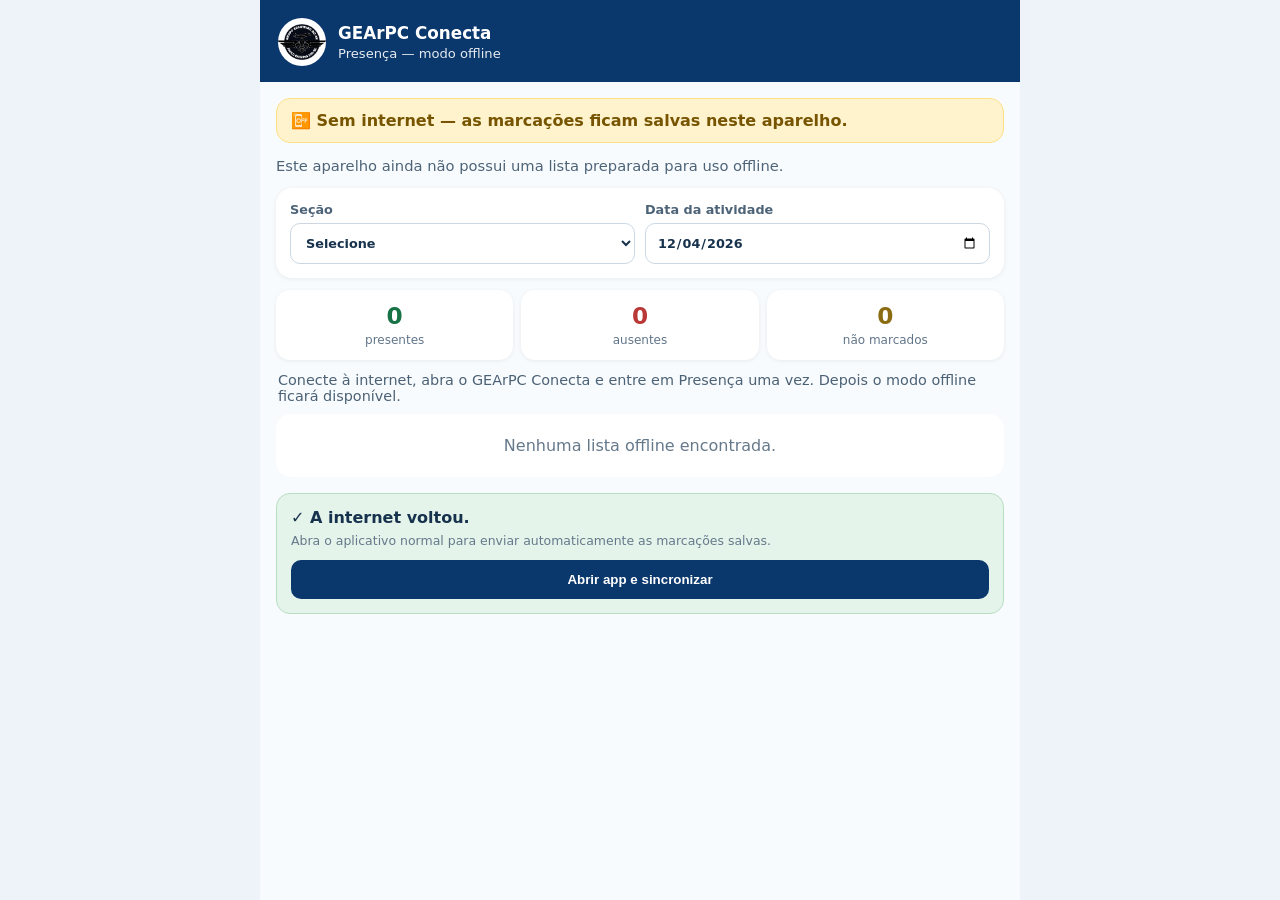
<file: offline.html>
<!DOCTYPE html>
<html lang="pt-BR">
<head>
  <meta charset="UTF-8" />
  <meta name="viewport" content="width=device-width, initial-scale=1.0" />
  <meta name="theme-color" content="#0a376c" />
  <title>GEArPC Conecta — Presença offline</title>
  <style>
    :root{font-family:system-ui,-apple-system,BlinkMacSystemFont,"Segoe UI",sans-serif;color:#17324d;background:#edf3f8}
    *{box-sizing:border-box}body{margin:0;background:#edf3f8}.shell{max-width:760px;margin:0 auto;min-height:100vh;background:#f8fbfd}
    header{background:#0a376c;color:white;padding:18px 18px 16px;display:flex;align-items:center;gap:12px;position:sticky;top:0;z-index:5}
    header img{width:48px;height:48px;border-radius:50%;object-fit:cover;background:white}header strong{display:block;font-size:1.05rem}header span{font-size:.82rem;opacity:.9}
    main{padding:16px}.offline-banner{background:#fff3cd;border:1px solid #ffe08a;border-radius:14px;padding:12px 14px;margin-bottom:14px;font-weight:700;color:#765400}
    .person{margin:0 0 14px;color:#4d6378;font-size:.92rem}.controls{display:grid;grid-template-columns:1fr 1fr;gap:10px;background:white;border-radius:16px;padding:14px;box-shadow:0 1px 5px #0001}
    label{display:flex;flex-direction:column;gap:6px;font-size:.8rem;font-weight:700;color:#4d6378}select,input{width:100%;padding:11px;border:1px solid #cbd8e3;border-radius:10px;background:white;font:inherit;color:#17324d}
    .summary{display:grid;grid-template-columns:repeat(3,1fr);gap:8px;margin:12px 0}.stat{background:white;border-radius:14px;padding:12px;text-align:center;box-shadow:0 1px 4px #0001}.stat strong{font-size:1.45rem;display:block}.stat span{font-size:.75rem;color:#617589}.present strong{color:#177245}.absent strong{color:#b93838}.pending strong{color:#8b6c13}
    #message{min-height:24px;margin:10px 2px;font-size:.9rem;color:#4b6175}.list{display:grid;gap:10px}.card{background:white;border-radius:15px;padding:13px;box-shadow:0 1px 5px #0001;border-left:5px solid #b7c7d5}.card.presente{border-left-color:#1f8a55}.card.ausente{border-left-color:#c54a4a}.name{font-weight:800;margin-bottom:9px}.actions{display:grid;grid-template-columns:1fr 1fr;gap:8px}.actions button{border:0;border-radius:10px;padding:10px;font-weight:800;font-size:.86rem}.btn-present{background:#e4f6ec;color:#176a42}.btn-absent{background:#fde8e8;color:#9f3030}.btn-present.selected{background:#218653;color:white}.btn-absent.selected{background:#bd4545;color:white}.btn-clear{grid-column:1/-1;background:#eef3f6;color:#526779}
    .empty{background:white;border-radius:15px;padding:22px;text-align:center;color:#65798b}.online-box{margin-top:16px;padding:14px;background:#e5f4ea;border:1px solid #b7ddc4;border-radius:14px}.online-box button{width:100%;border:0;border-radius:10px;padding:12px;background:#0a376c;color:white;font-weight:800}.hidden{display:none!important}.small{font-size:.78rem;color:#65798b;margin-top:6px}
    @media(max-width:520px){.controls{grid-template-columns:1fr}.summary{gap:6px}.stat{padding:10px 6px}.stat strong{font-size:1.3rem}}
  </style>
</head>
<body>
<div class="shell">
  <header><img src="logo-grupo.jpeg" alt=""><div><strong>GEArPC Conecta</strong><span>Presença — modo offline</span></div></header>
  <main>
    <div class="offline-banner">📴 Sem internet — as marcações ficam salvas neste aparelho.</div>
    <p id="person" class="person"></p>
    <section class="controls">
      <label>Seção<select id="section"><option value="">Selecione</option></select></label>
      <label>Data da atividade<input id="date" type="date"></label>
    </section>
    <section class="summary">
      <div class="stat present"><strong id="present">0</strong><span>presentes</span></div>
      <div class="stat absent"><strong id="absent">0</strong><span>ausentes</span></div>
      <div class="stat pending"><strong id="pending">0</strong><span>não marcados</span></div>
    </section>
    <p id="message"></p>
    <section id="list" class="list"></section>
    <section id="onlineBox" class="online-box hidden">
      <strong>✓ A internet voltou.</strong>
      <p class="small">Abra o aplicativo normal para enviar automaticamente as marcações salvas.</p>
      <button id="syncButton" type="button">Abrir app e sincronizar</button>
    </section>
  </main>
</div>
<script>
(() => {
  const $ = id => document.getElementById(id);
  const ui = {person:$('person'),section:$('section'),date:$('date'),present:$('present'),absent:$('absent'),pending:$('pending'),message:$('message'),list:$('list'),onlineBox:$('onlineBox'),sync:$('syncButton')};
  const esc = v => String(v ?? '').replaceAll('&','&amp;').replaceAll('<','&lt;').replaceAll('>','&gt;').replaceAll('"','&quot;').replaceAll("'",'&#039;');
  const today = () => { const d=new Date(); return `${d.getFullYear()}-${String(d.getMonth()+1).padStart(2,'0')}-${String(d.getDate()).padStart(2,'0')}`; };
  let ctx = null;

  function findContext(){
    const found=[];
    for(let i=0;i<localStorage.length;i++){
      const key=localStorage.key(i)||'';
      if(!key.startsWith('gearpc-presenca-offline-v24:')) continue;
      const uid=key.slice('gearpc-presenca-offline-v24:'.length);
      try{
        const store=JSON.parse(localStorage.getItem(key)||'null');
        const access=JSON.parse(localStorage.getItem(`gearpc-offline-access-v24:${uid}`)||'null');
        if(!store?.base?.secoes?.length || !store?.base?.jovens?.length || !access?.ativo) continue;
        const at=Date.parse(access.savedAt||store.base.at||0)||0;
        found.push({uid,key,store,access,at});
      }catch{}
    }
    found.sort((a,b)=>b.at-a.at);
    return found[0]||null;
  }

  function readStore(){ try{return JSON.parse(localStorage.getItem(ctx.key)||'null')||{base:null,calls:{},queue:[]};}catch{return {base:null,calls:{},queue:[]};} }
  function writeStore(s){ localStorage.setItem(ctx.key,JSON.stringify(s)); ctx.store=s; }
  function keyFor(){ return `${Number(ui.section.value||0)}|${ui.date.value||''}`; }
  function allowedSections(){
    const base=ctx.store.base;
    const active=(base.secoes||[]).filter(s=>s.ativo!==false);
    if(ctx.access.isAdmin) return active;
    const own=new Set((base.own||[]).map(Number));
    return active.filter(s=>own.has(Number(s.id)));
  }
  function renderSections(){
    const base=ctx.store.base, ramo=new Map((base.ramos||[]).map(r=>[Number(r.id),r]));
    const secs=allowedSections();
    ui.section.innerHTML='<option value="">Selecione</option>'+secs.map(s=>`<option value="${s.id}">${esc(s.nome)}${ramo.get(Number(s.ramo_id))?` — ${esc(ramo.get(Number(s.ramo_id)).nome)}`:''}</option>`).join('');
    if(secs[0]) ui.section.value=String(secs[0].id);
  }
  function selectionRows(){
    const s=readStore(), key=keyFor(), baseRows=(s.calls?.[key]?.rows||[]);
    const map=new Map(baseRows.map(r=>[Number(r.jovem_id),{...r}]));
    for(const q of (s.queue||[]).filter(q=>q.key===key)){
      if(q.type==='delete') map.delete(Number(q.jovemId));
      if(q.type==='upsert') map.set(Number(q.jovemId),{jovem_id:Number(q.jovemId),status:q.status,_local:true});
    }
    return [...map.values()];
  }
  function queueOp(op){
    const s=readStore(); s.queue ||= [];
    s.queue=s.queue.filter(q=>!(q.key===op.key && Number(q.jovemId)===Number(op.jovemId)));
    s.queue.push(op); writeStore(s);
  }
  function render(){
    const sid=Number(ui.section.value||0), date=ui.date.value;
    if(!sid||!date){ ui.list.innerHTML='<div class="empty">Selecione uma seção e uma data.</div>'; return; }
    const base=ctx.store.base;
    const young=(base.jovens||[]).filter(j=>j.ativo!==false&&Number(j.secao_id)===sid).sort((a,b)=>String(a.nome_completo).localeCompare(String(b.nome_completo),'pt-BR'));
    const rows=selectionRows(), sm=new Map(rows.map(r=>[Number(r.jovem_id),r.status]));
    let p=0,a=0; for(const j of young){ if(sm.get(Number(j.id))==='presente')p++; if(sm.get(Number(j.id))==='ausente')a++; }
    ui.present.textContent=String(p); ui.absent.textContent=String(a); ui.pending.textContent=String(Math.max(0,young.length-p-a));
    const queued=(readStore().queue||[]).filter(q=>q.key===keyFor()).length;
    ui.message.textContent=queued?`📌 ${queued} alteração(ões) salva(s) neste aparelho, aguardando sincronização.`:'Faça a chamada normalmente. Nada será perdido ao fechar o app.';
    if(!young.length){ ui.list.innerHTML='<div class="empty">Nenhum jovem ativo salvo para esta seção.</div>'; return; }
    ui.list.innerHTML=young.map(j=>{const st=sm.get(Number(j.id))||'pendente';return `<article class="card ${st}"><div class="name">${esc(j.nome_completo)}</div><div class="actions"><button class="btn-present ${st==='presente'?'selected':''}" data-id="${j.id}" data-status="presente">✓ Presente</button><button class="btn-absent ${st==='ausente'?'selected':''}" data-id="${j.id}" data-status="ausente">✕ Ausente</button>${st!=='pendente'?`<button class="btn-clear" data-clear="${j.id}">↺ Limpar marcação</button>`:''}</div></article>`;}).join('');
  }
  function mark(id,status){ const sid=Number(ui.section.value||0),date=ui.date.value;if(!sid||!date)return;queueOp({type:'upsert',key:keyFor(),secaoId:sid,date,jovemId:Number(id),status,at:new Date().toISOString()});render(); }
  function clear(id){ const sid=Number(ui.section.value||0),date=ui.date.value;if(!sid||!date)return;queueOp({type:'delete',key:keyFor(),secaoId:sid,date,jovemId:Number(id),at:new Date().toISOString()});render(); }
  function updateOnline(){ ui.onlineBox.classList.toggle('hidden',!navigator.onLine); }

  ctx=findContext();
  ui.date.value=today();
  if(!ctx){
    ui.person.textContent='Este aparelho ainda não possui uma lista preparada para uso offline.';
    ui.message.textContent='Conecte à internet, abra o GEArPC Conecta e entre em Presença uma vez. Depois o modo offline ficará disponível.';
    ui.list.innerHTML='<div class="empty">Nenhuma lista offline encontrada.</div>';
    updateOnline();
    return;
  }
  ui.person.textContent=ctx.access.nome?`Usuário: ${ctx.access.nome}`:'Usuário autorizado neste aparelho';
  renderSections();
  if(!allowedSections().length){
    ui.message.textContent='Este perfil não possui seção vinculada para lançamento de presença offline.';
    ui.list.innerHTML='<div class="empty">Sem seção disponível.</div>';
  }else render();

  ui.section.addEventListener('change',render); ui.date.addEventListener('change',render);
  ui.list.addEventListener('click',e=>{const b=e.target.closest('button');if(!b)return;if(b.dataset.id)mark(Number(b.dataset.id),b.dataset.status);if(b.dataset.clear)clear(Number(b.dataset.clear));});
  ui.sync.addEventListener('click',()=>location.href='./');
  window.addEventListener('online',updateOnline); window.addEventListener('offline',updateOnline); updateOnline();
})();
</script>
</body>
</html>
</file>
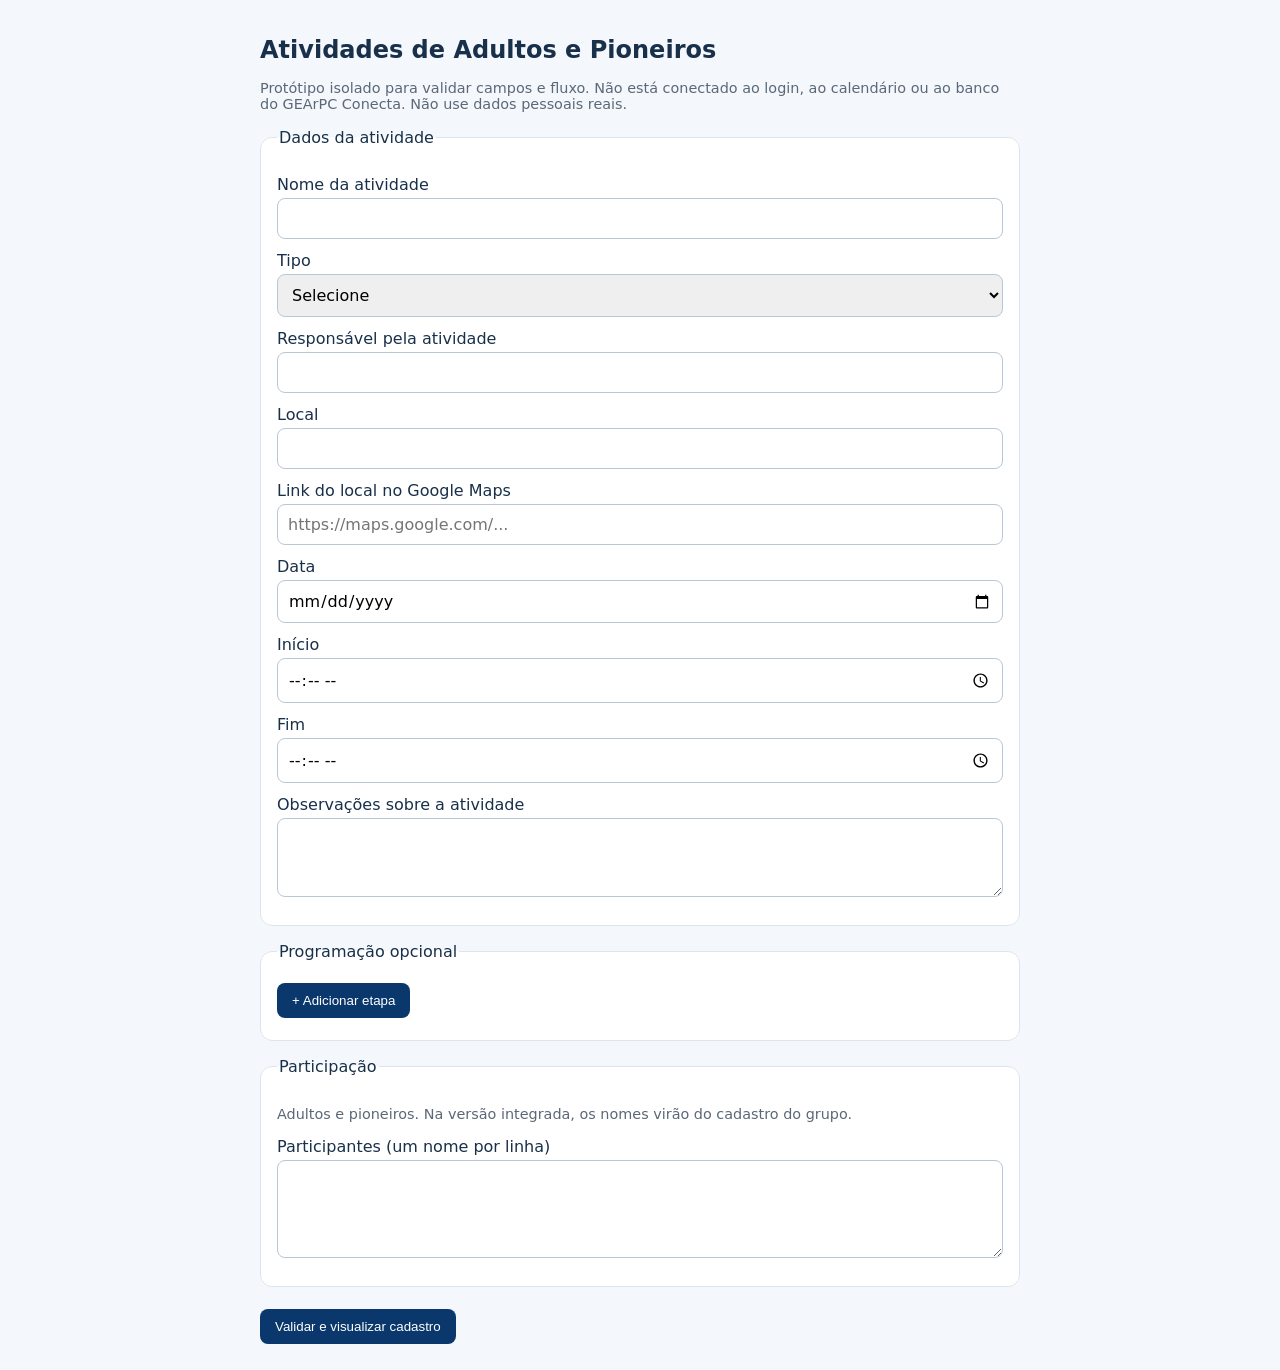
<file: prototipos/atividades-adultos-pioneiros.html>
<!doctype html>
<html lang="pt-BR"><meta charset="utf-8"><meta name="viewport" content="width=device-width,initial-scale=1">
<title>Protótipo — Atividades de Adultos e Pioneiros</title>
<style>body{font:16px system-ui;background:#f4f7fb;color:#18304a;max-width:760px;margin:auto;padding:20px}h1{font-size:1.5rem}fieldset{background:white;border:1px solid #dce4ed;border-radius:12px;padding:16px;margin:16px 0}label{display:block;margin:12px 0}input,select,textarea{display:block;box-sizing:border-box;width:100%;padding:10px;margin-top:4px;border:1px solid #b8c7d7;border-radius:8px;font:inherit}button{padding:10px 15px;border:0;border-radius:8px;background:#0a376c;color:white;margin:6px 6px 6px 0;cursor:pointer}.secondary{background:#5a6777}.step{border-top:1px solid #ddd;padding-top:10px}.note{color:#5b6877;font-size:.9rem}#saved{white-space:pre-wrap;overflow-wrap:anywhere}</style>
<h1>Atividades de Adultos e Pioneiros</h1>
<p class="note">Protótipo isolado para validar campos e fluxo. Não está conectado ao login, ao calendário ou ao banco do GEArPC Conecta. Não use dados pessoais reais.</p>
<form id="activity">
<fieldset><legend>Dados da atividade</legend>
<label>Nome da atividade<input name="nome" required></label>
<label>Tipo<select name="tipo" required><option value="">Selecione</option><option>Formação</option><option>Indaba</option><option>Oficina</option><option>Curso</option><option>Reunião</option><option>Seminário</option><option>Outro</option></select></label>
<label>Responsável pela atividade<input name="responsavel" required></label>
<label>Local<input name="local" required></label>
<label>Link do local no Google Maps<input name="maps" type="url" placeholder="https://maps.google.com/..."></label>
<label>Data<input name="data" type="date" required></label>
<label>Início<input name="inicio" type="time" required></label>
<label>Fim<input name="fim" type="time" required></label>
<label>Observações sobre a atividade<textarea name="observacoes" rows="3"></textarea></label></fieldset>
<fieldset><legend>Programação opcional</legend><div id="steps"></div><button type="button" id="add">+ Adicionar etapa</button></fieldset>
<fieldset><legend>Participação</legend><p class="note">Adultos e pioneiros. Na versão integrada, os nomes virão do cadastro do grupo.</p><label>Participantes (um nome por linha)<textarea name="participantes" rows="4"></textarea></label></fieldset>
<button type="submit">Validar e visualizar cadastro</button></form>
<section id="result" hidden><h2>Cadastro preparado</h2><pre id="saved"></pre><button id="finish" type="button">Abrir avaliação pós-atividade</button></section>
<section id="evaluation" hidden><h2>Avaliação anônima (protótipo)</h2><p class="note">Não registra identidade ou respostas em servidor.</p><form id="evalForm"><div id="questions"></div><label>O que mais gostou?<textarea name="positivo"></textarea></label><label>O que melhorar?<textarea name="melhorias"></textarea></label><button type="submit">Visualizar avaliação</button></form><pre id="evalResult"></pre></section>
<script>
const $=id=>document.getElementById(id);
$('add').onclick=()=>{const d=document.createElement('div');d.className='step';d.innerHTML='<label>Etapa<input class="etapa" required></label><label>Formador ou instrutor<input class="formador"></label><label>Início (opcional)<input class="inicio" type="time"></label><label>Fim (opcional)<input class="fim" type="time"></label><button type="button" class="secondary">Remover etapa</button>';d.querySelector('button').onclick=()=>d.remove();$('steps').append(d)};
$('activity').onsubmit=e=>{e.preventDefault();const f=new FormData(e.target);if(f.get('fim')<=f.get('inicio'))return alert('O término deve ser posterior ao início.');const maps=f.get('maps');if(maps&&!/^https:\/\/(www\.)?(google\.[^/]+\/maps|maps\.google\.[^/]+|maps\.app\.goo\.gl)\//i.test(maps))return alert('Informe um link válido do Google Maps.');const obj=Object.fromEntries(f);obj.etapas=[...document.querySelectorAll('.step')].map(x=>({etapa:x.querySelector('.etapa').value,formador:x.querySelector('.formador').value,inicio:x.querySelector('.inicio').value,fim:x.querySelector('.fim').value}));$('saved').textContent=JSON.stringify(obj,null,2);$('result').hidden=false;$('result').scrollIntoView()};
const questions=['Organização','Conteúdo','Clareza dos formadores','Aproveitamento','Local e estrutura'];
$('questions').innerHTML=questions.map((q,i)=>'<label>'+q+'<select name="q'+i+'" required><option value="">Avalie de 1 a 5</option>'+[1,2,3,4,5].map(n=>'<option>'+n+'</option>').join('')+'</select></label>').join('');
$('finish').onclick=()=>{$('evaluation').hidden=false;$('evaluation').scrollIntoView()};
$('evalForm').onsubmit=e=>{e.preventDefault();$('evalResult').textContent=JSON.stringify(Object.fromEntries(new FormData(e.target)),null,2)};
</script></html>
</file>
